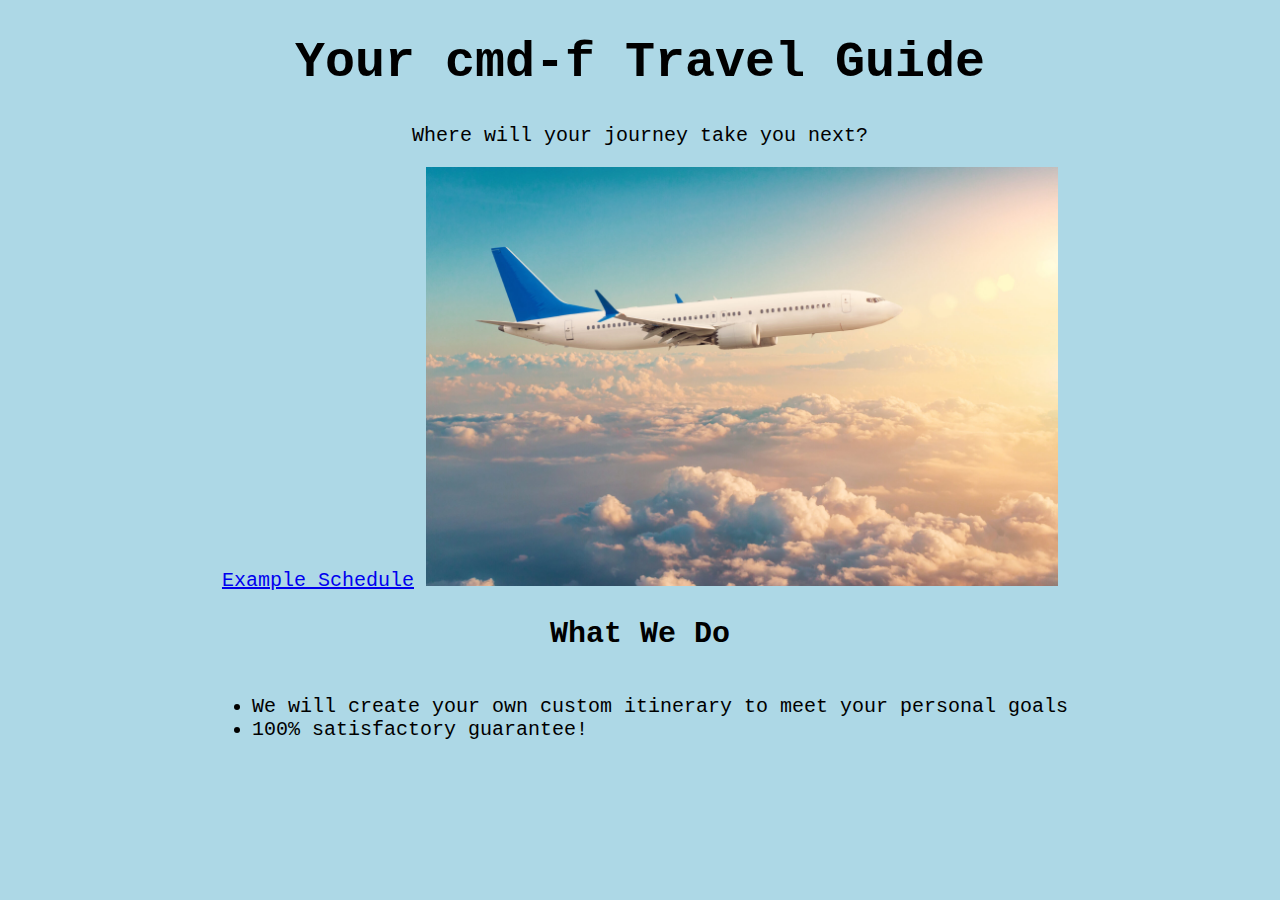
<file: index.html>
<!DOCTYPE html>
<html lang="en">
<head>
    <meta charset="UTF-8">
    <meta name="viewport" content="width=device-width, initial-scale=1.0">
    <title>Cmd-f travel guide 2024</title>
    <link rel="stylesheet" href="styles.css">
</head>
<body>
    <h1>Your cmd-f Travel Guide</h1>
    <p>Where will your journey take you next?</p>
    <a href="schedule.html">Example Schedule</a>

    <img class="plane" src="plane.jpeg" alt="Image of a plane">
    <h2>What We Do</h2>
    <ul>
        <li>We will create your own custom itinerary to meet your personal goals</li>
        <li>100% satisfactory guarantee!</li>
    </ul>
</body>
</html>
</file>
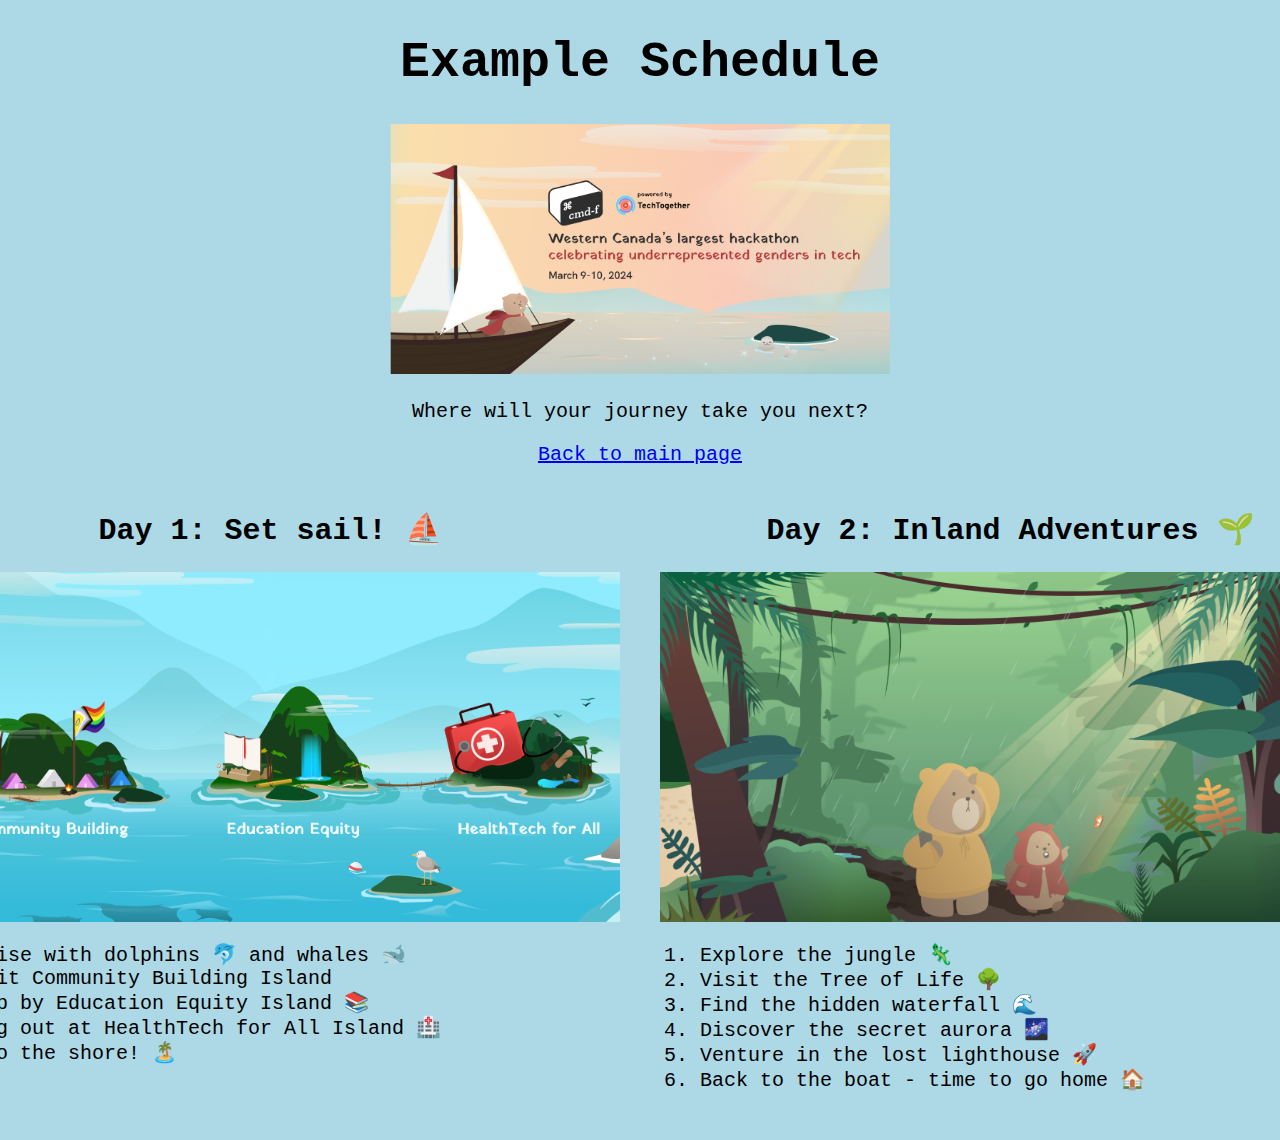
<file: example.html>
<!DOCTYPE html>
<html lang="en">
<head>
    <meta charset="UTF-8">
    <meta name="viewport" content="width=device-width, initial-scale=1.0">
    <title>Example Schedule</title>
    <link rel="stylesheet" href="styles.css">
</head>
<body>
    <h1>Example Schedule</h1>
    <img class="sailboat" src="sailboat.png">
    <p>Where will your journey take you next?</p>
    <a href="index.html">Back to main page</a>

    <div class="schedule-list">
        <div class="schedule">
            <h2>Day 1: Set sail! ⛵️</h2>
            <img class="schedule-img" src="islands.png" alt="Image of islands">
            <ol>
                <li>Cruise with dolphins 🐬 and whales 🐋</li>
                <li>Visit Community Building Island</li>
                <li>Stop by Education Equity Island 📚</li>
                <li>Hang out at HealthTech for All Island 🏥</li>
                <li>Onto the shore! 🏝️</li>
            </ol>
        </div>
        
        <div class="schedule">
            <h2>Day 2: Inland Adventures 🌱</h2>
            <img class="schedule-img" src="woodland.png" alt="Image of characters venturing in the woods">
            <ol>
                <li>Explore the jungle 🦎</li>
                <li>Visit the Tree of Life 🌳</li>
                <li>Find the hidden waterfall 🌊</li>
                <li>Discover the secret aurora 🌌</li>
                <li>Venture in the lost lighthouse 🚀</li>
                <li>Back to the boat - time to go home 🏠</li>
            </ol>
        </div>
    </div>
</body>
</html>
</file>
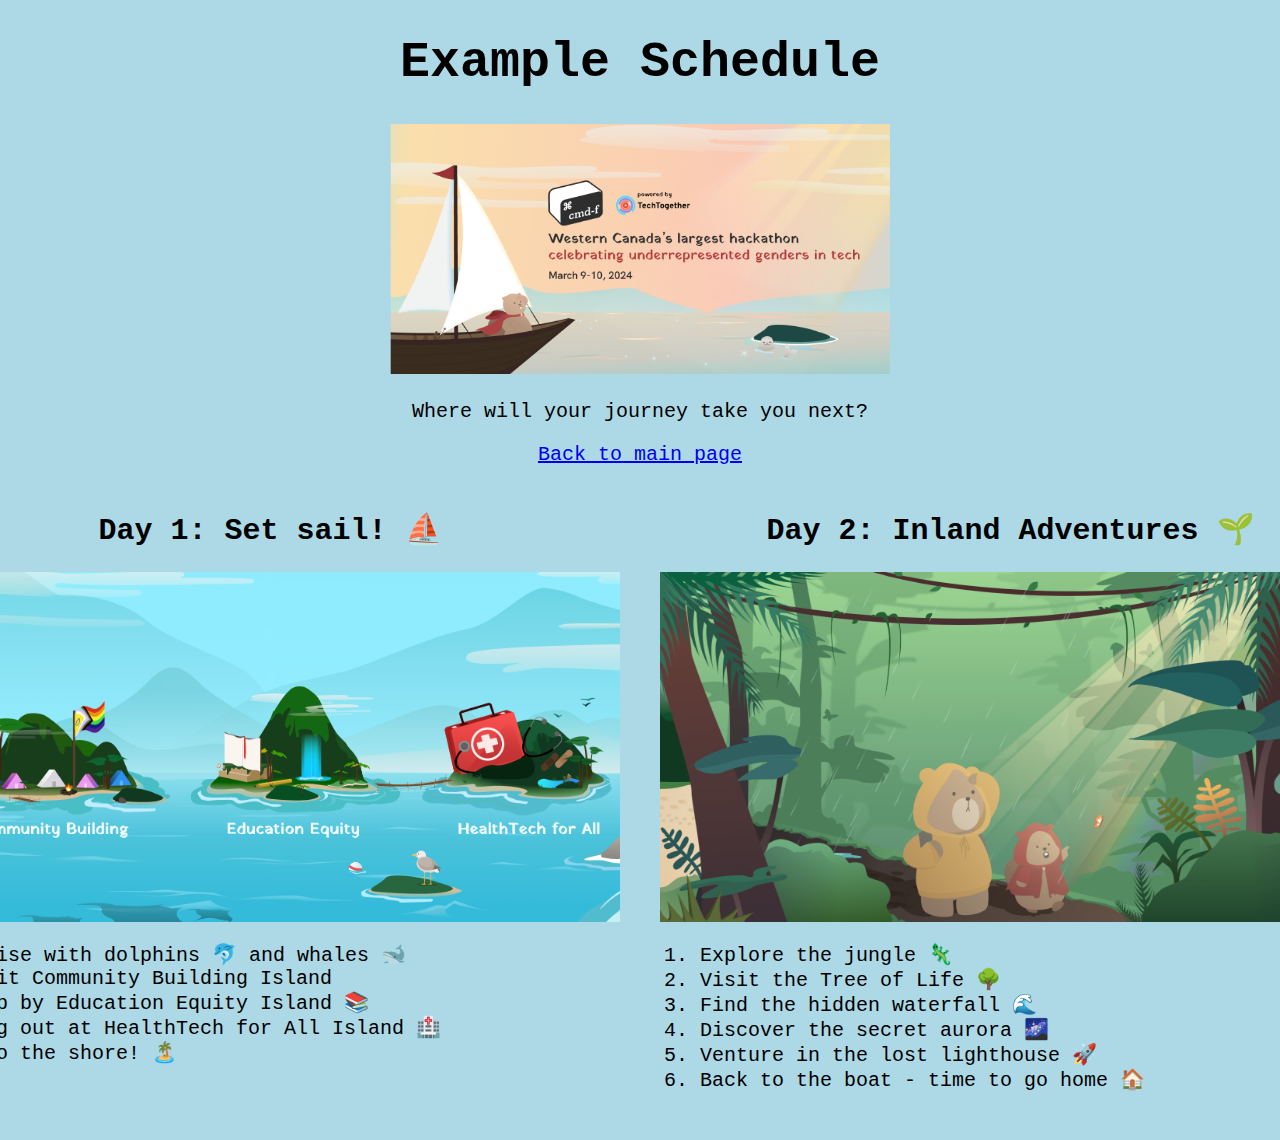
<file: schedule.html>
<!DOCTYPE html>
<html lang="en">
<head>
    <meta charset="UTF-8">
    <meta name="viewport" content="width=device-width, initial-scale=1.0">
    <title>Example Schedule</title>
    <link rel="stylesheet" href="styles.css">
</head>
<body>
    <h1>Example Schedule</h1>
    <img class="sailboat" src="sailboat.png">
    <p>Where will your journey take you next?</p>
    <a href="index.html">Back to main page</a>

    <div class="schedule-list">
        <div class="schedule">
            <h2>Day 1: Set sail! ⛵️</h2>
            <img class="schedule-img" src="islands.png" alt="Image of islands">
            <ol>
                <li>Cruise with dolphins 🐬 and whales 🐋</li>
                <li>Visit Community Building Island</li>
                <li>Stop by Education Equity Island 📚</li>
                <li>Hang out at HealthTech for All Island 🏥</li>
                <li>Onto the shore! 🏝️</li>
            </ol>
        </div>
    
        <div class="schedule">
            <h2>Day 2: Inland Adventures 🌱</h2>
            <img class="schedule-img" src="woodland.png" alt="Image of characters venturing in the woods">
            <ol>
                <li>Explore the jungle 🦎</li>
                <li>Visit the Tree of Life 🌳</li>
                <li>Find the hidden waterfall 🌊</li>
                <li>Discover the secret aurora 🌌</li>
                <li>Venture in the lost lighthouse 🚀</li>
                <li>Back to the boat - time to go home 🏠</li>
            </ol>
        </div>
    </div>
</body>
</html>
</file>
<file: styles.css>
body {
    font-family: 'Courier New', monospace;
    background-color: lightblue;
    font-size: 20px;
    text-align: center;
}

ul, ol {
    display: inline-block;
    text-align: left;
}

h1 {
    font-size: 50px;
}

.plane {
    width: 50%;
}

.sailboat {
    width: 500px;
}

.schedule-img {
    width: 700px;
}

.schedule {
    display: flex;
    flex-direction: column;
    margin: 20px;
}

.schedule-list {
    display: flex;
    flex-direction: row;
    justify-content: center;
}
</file>
